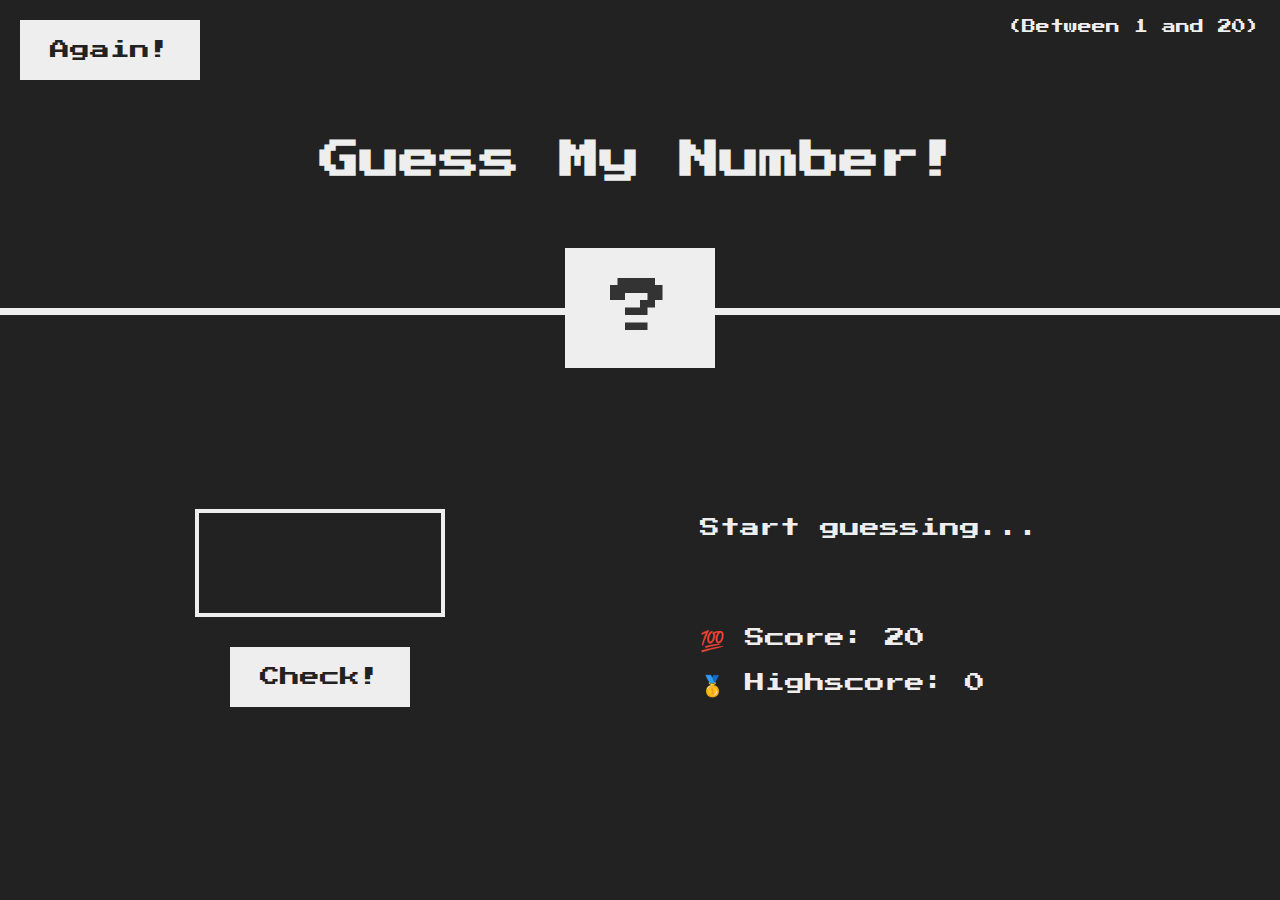
<file: 03-DOM and Events/index.html>
<!-- NOT MY CODE, PART OF THE COURSE -->

<!DOCTYPE html>
<html lang="en">
  <head>
    <meta charset="UTF-8" />
    <meta name="viewport" content="width=device-width, initial-scale=1.0" />
    <meta http-equiv="X-UA-Compatible" content="ie=edge" />
    <link rel="stylesheet" href="style.css" />
    <title>Guess My Number!</title>
  </head>
  <body>
    <header>
      <h1>Guess My Number!</h1>
      <p class="between">(Between 1 and 20)</p>
      <button class="btn again">Again!</button>
      <div class="number">?</div>
    </header>
    <main>
      <section class="left">
        <input type="number" class="guess" />
        <button class="btn check">Check!</button>
      </section>
      <section class="right">
        <p class="message">Start guessing...</p>
        <p class="label-score">💯 Score: <span class="score">20</span></p>
        <p class="label-highscore">
          🥇 Highscore: <span class="highscore">0</span>
        </p>
      </section>
    </main>
    <script src="script.js"></script>
  </body>
</html>
</file>
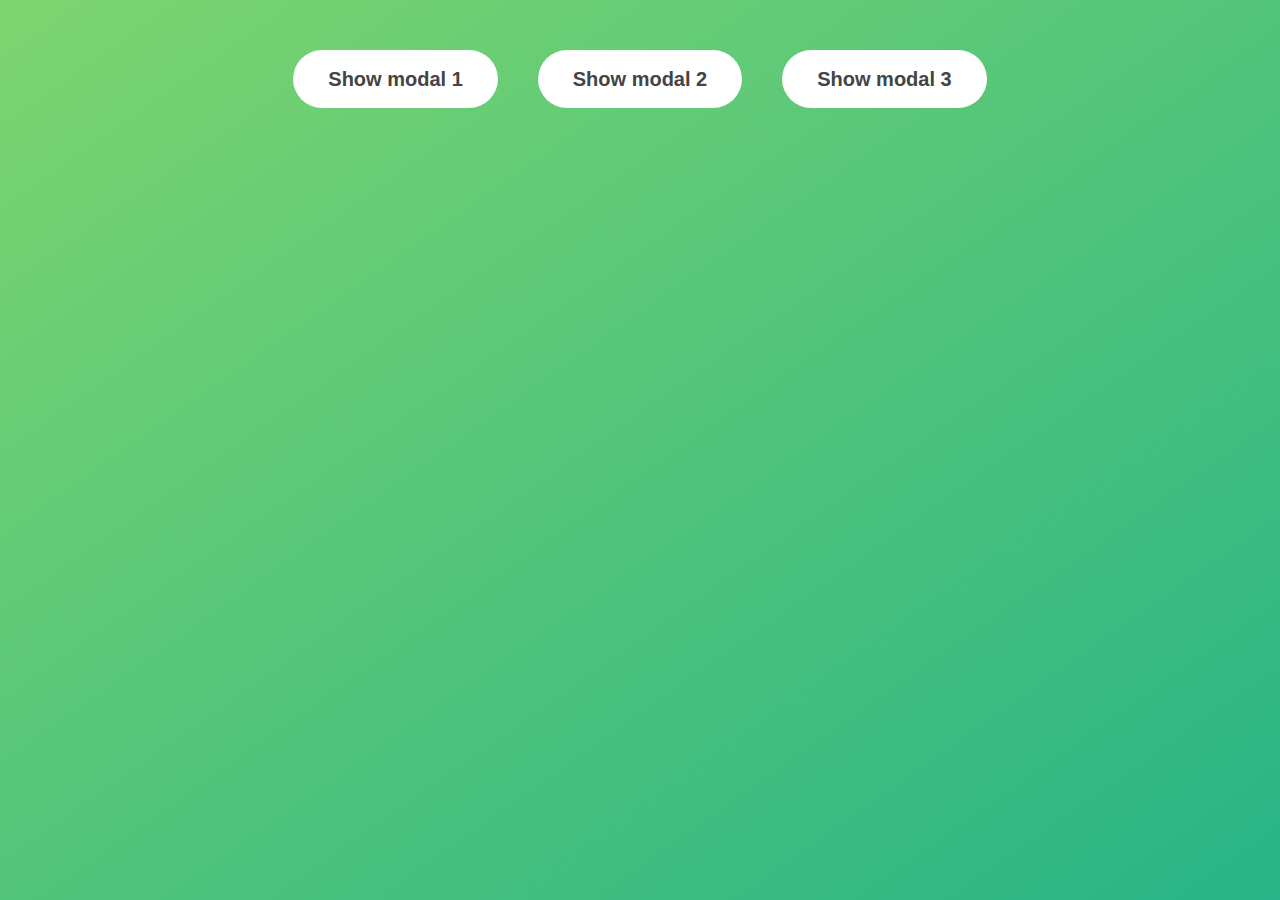
<file: 03-V2 DOM and Events/index.html>
<!DOCTYPE html>
<html lang="en">
  <head>
    <meta charset="UTF-8" />
    <meta name="viewport" content="width=device-width, initial-scale=1.0" />
    <meta http-equiv="X-UA-Compatible" content="ie=edge" />
    <link rel="stylesheet" href="style.css" />
    <title>Modal window</title>
  </head>
  <body>
    <button class="show-modal">Show modal 1</button>
    <button class="show-modal">Show modal 2</button>
    <button class="show-modal">Show modal 3</button>

    <div class="modal hidden">
      <button class="close-modal">&times;</button>
      <h1>I'm a modal window 😍</h1>
      <p>
        Lorem ipsum dolor sit amet, consectetur adipisicing elit, sed do eiusmod
        tempor incididunt ut labore et dolore magna aliqua. Ut enim ad minim
        veniam, quis nostrud exercitation ullamco laboris nisi ut aliquip ex ea
        commodo consequat. Duis aute irure dolor in reprehenderit in voluptate
        velit esse cillum dolore eu fugiat nulla pariatur. Excepteur sint
        occaecat cupidatat non proident, sunt in culpa qui officia deserunt
        mollit anim id est laborum.
      </p>
    </div>
    <div class="overlay hidden"></div>

    <script src="script.js"></script>
  </body>
</html>
</file>
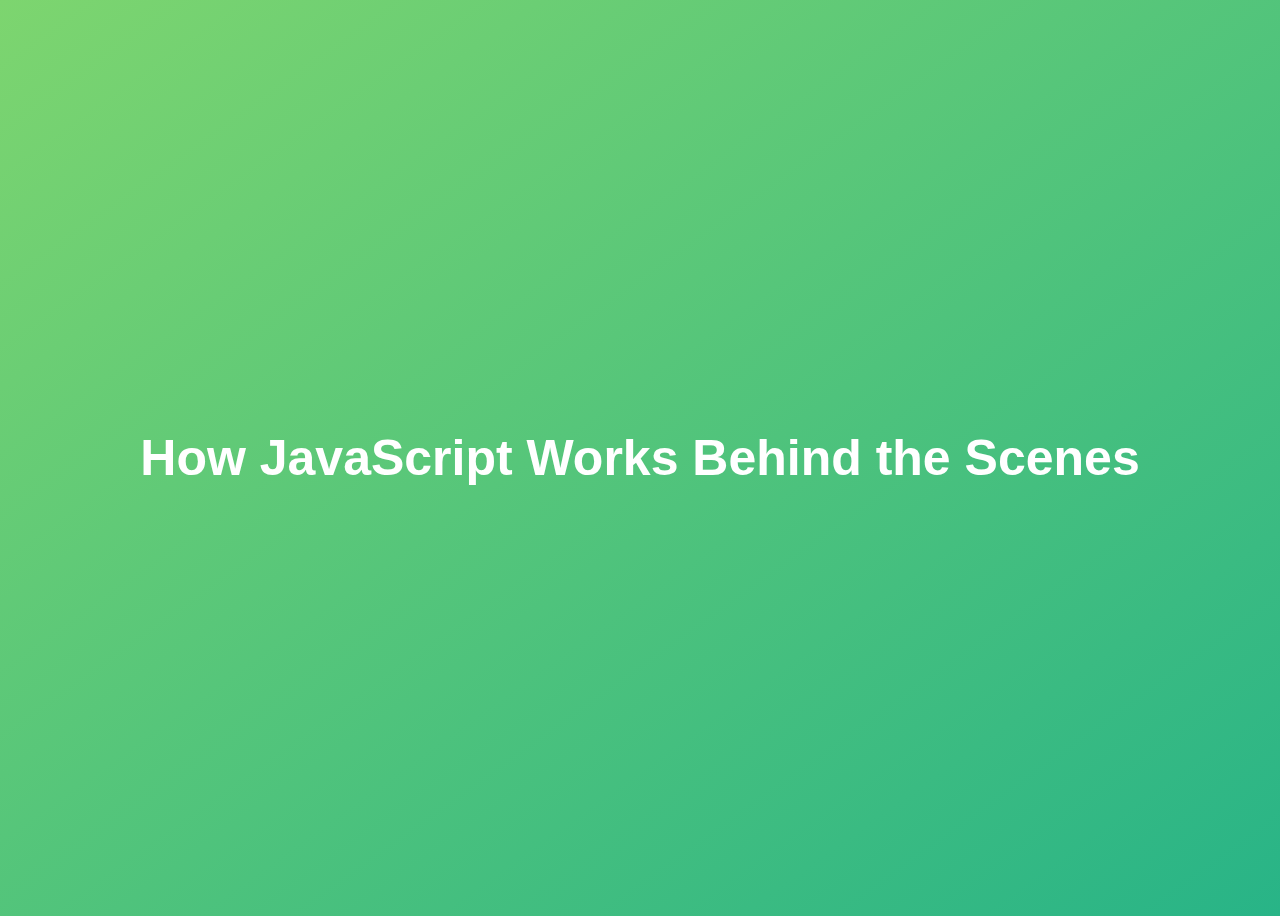
<file: 05- theory -- engine - stack - scope - hoisting - this/index.html>
<!DOCTYPE html>
<html lang="en">
  <head>
    <meta charset="UTF-8" />
    <meta name="viewport" content="width=device-width, initial-scale=1.0" />
    <meta http-equiv="X-UA-Compatible" content="ie=edge" />
    <title>How JavaScript Works Behind the Scenes</title>
    <style>
      body {
        height: 100vh;
        display: flex;
        align-items: center;
        background: linear-gradient(to top left, #28b487, #7dd56f);
      }
      h1 {
        font-family: sans-serif;
        font-size: 50px;
        line-height: 1.3;
        width: 100%;
        padding: 30px;
        text-align: center;
        color: white;
      }
    </style>
  </head>
  <body>
    <h1>How JavaScript Works Behind the Scenes</h1>
    <script src="script.js"></script>
  </body>
</html>
</file>
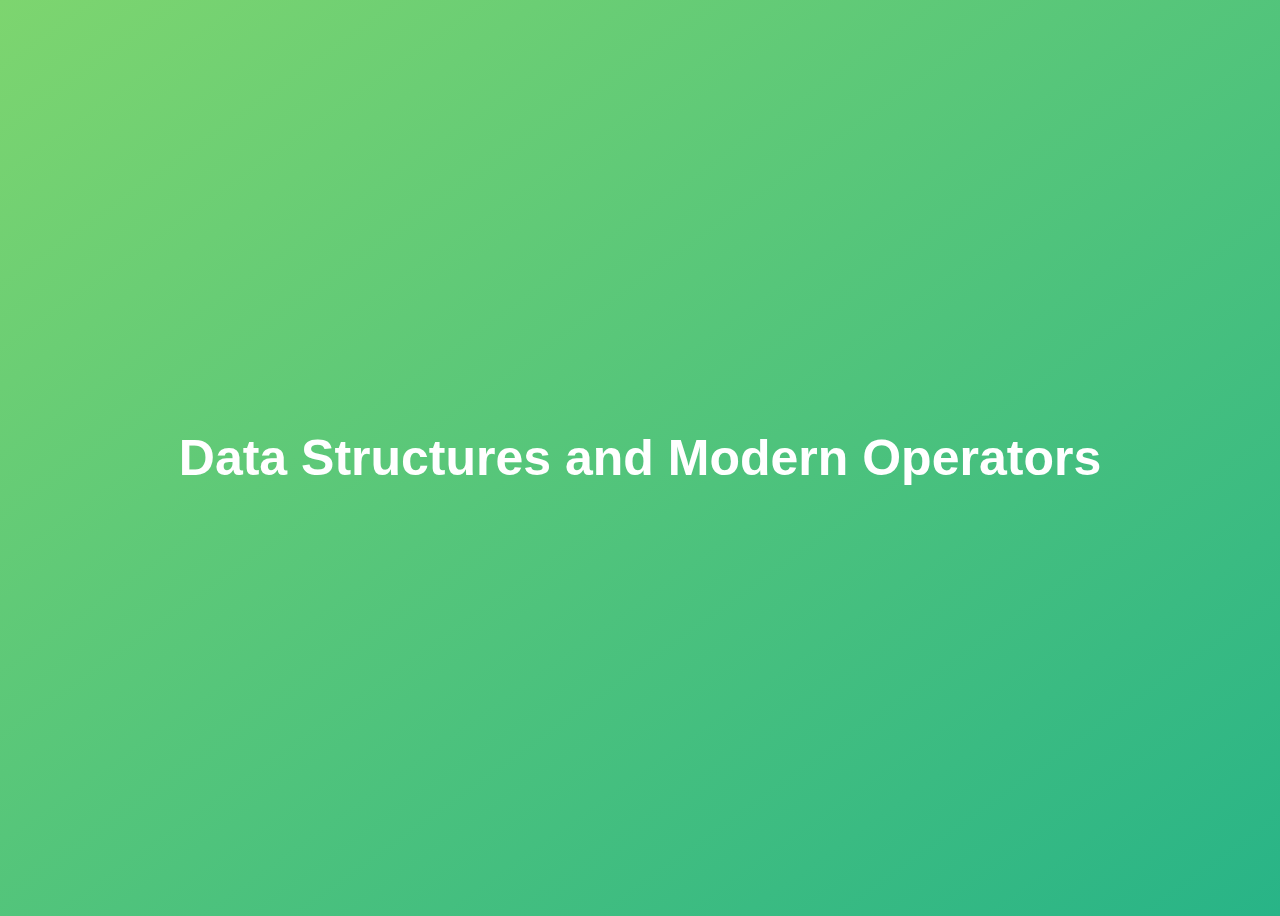
<file: 06 - data structures modern-operators strings/index.html>
<!DOCTYPE html>
<html lang="en">
  <head>
    <meta charset="UTF-8" />
    <meta name="viewport" content="width=device-width, initial-scale=1.0" />
    <meta http-equiv="X-UA-Compatible" content="ie=edge" />
    <title>Data Structures and Modern Operators</title>
    <style>
      body {
        height: 100vh;
        display: flex;
        align-items: center;
        background: linear-gradient(to top left, #28b487, #7dd56f);
      }
      h1 {
        font-family: sans-serif;
        font-size: 50px;
        line-height: 1.3;
        width: 100%;
        padding: 30px;
        text-align: center;
        color: white;
      }
      button {
        width: 50px;
        height: 20px;
        margin: 10px;
      }
      textarea {
        width: 300px;
        height: 100px;
      }
    </style>
  </head>
  <body>
    <h1>Data Structures and Modern Operators</h1>
    <script src="script.js"></script>
  </body>
</html>
</file>
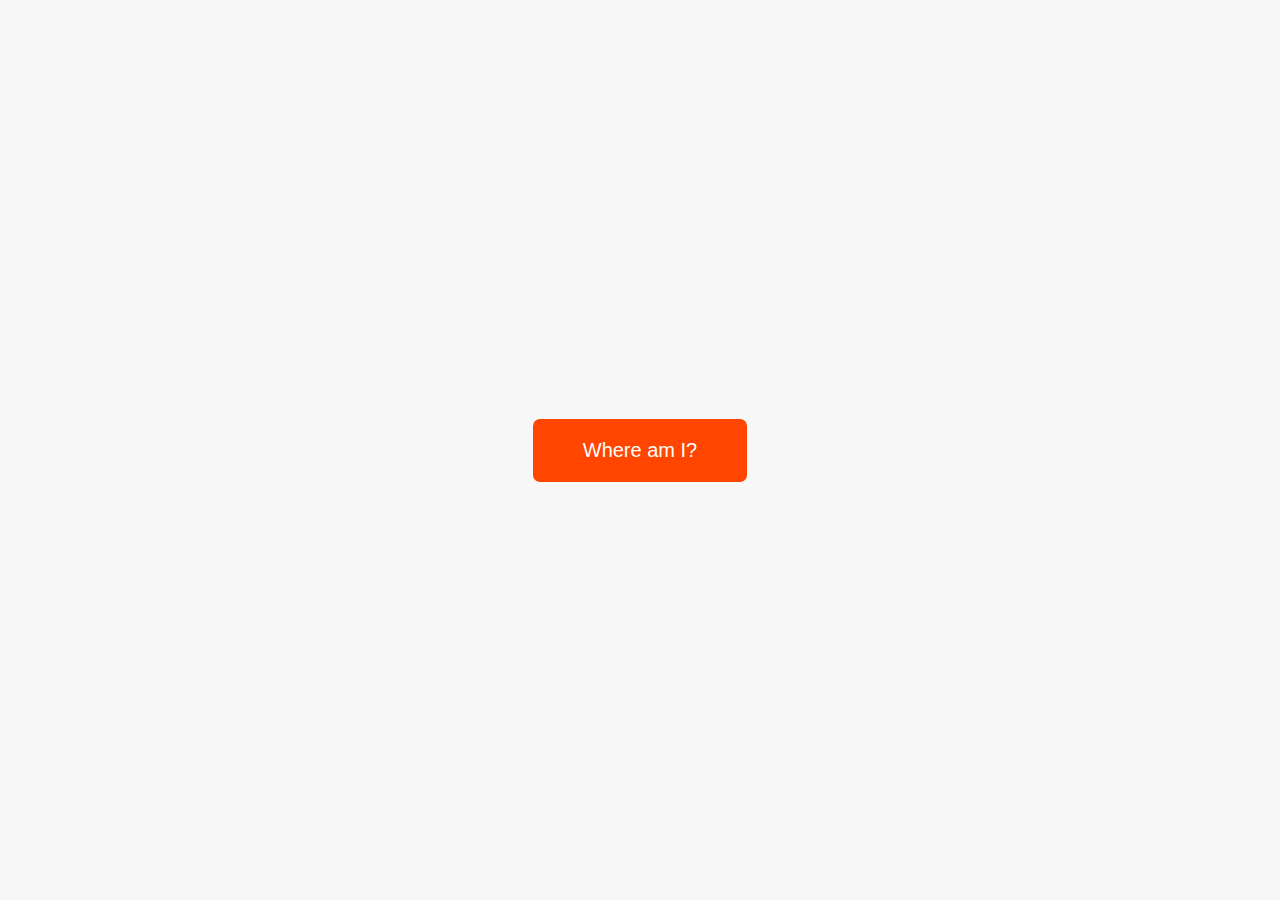
<file: 16 - Promises_asyncawait_ajax/index.html>
<!DOCTYPE html>
<html lang="en">
  <head>
    <meta charset="UTF-8" />
    <meta name="viewport" content="width=device-width, initial-scale=1.0" />
    <meta http-equiv="X-UA-Compatible" content="IE=edge" />
    <link type=text/css rel="stylesheet" href="style.css" />
    <script defer src="script.js"></script>
    <title>Asynchronous JavaScript</title>
  </head>

  <body>
    <main class="container">
      <div class="countries">
        <!--
        <article class="country">
          <img class="country__img" src="" />
          <div class="country__data">
            <h3 class="country__name">COUNTRY</h3>
            <h4 class="country__region">REGION</h4>
            <p class="country__row"><span>👫</span>POP people</p>
            <p class="country__row"><span>🗣️</span>LANG</p>
            <p class="country__row"><span>💰</span>CUR</p>
          </div>
        </article>
        -->
      </div>
      <button class="btn-country">Where am I?</button>
      <div class="images"></div>
    </main>
  </body>
</html>
</file>
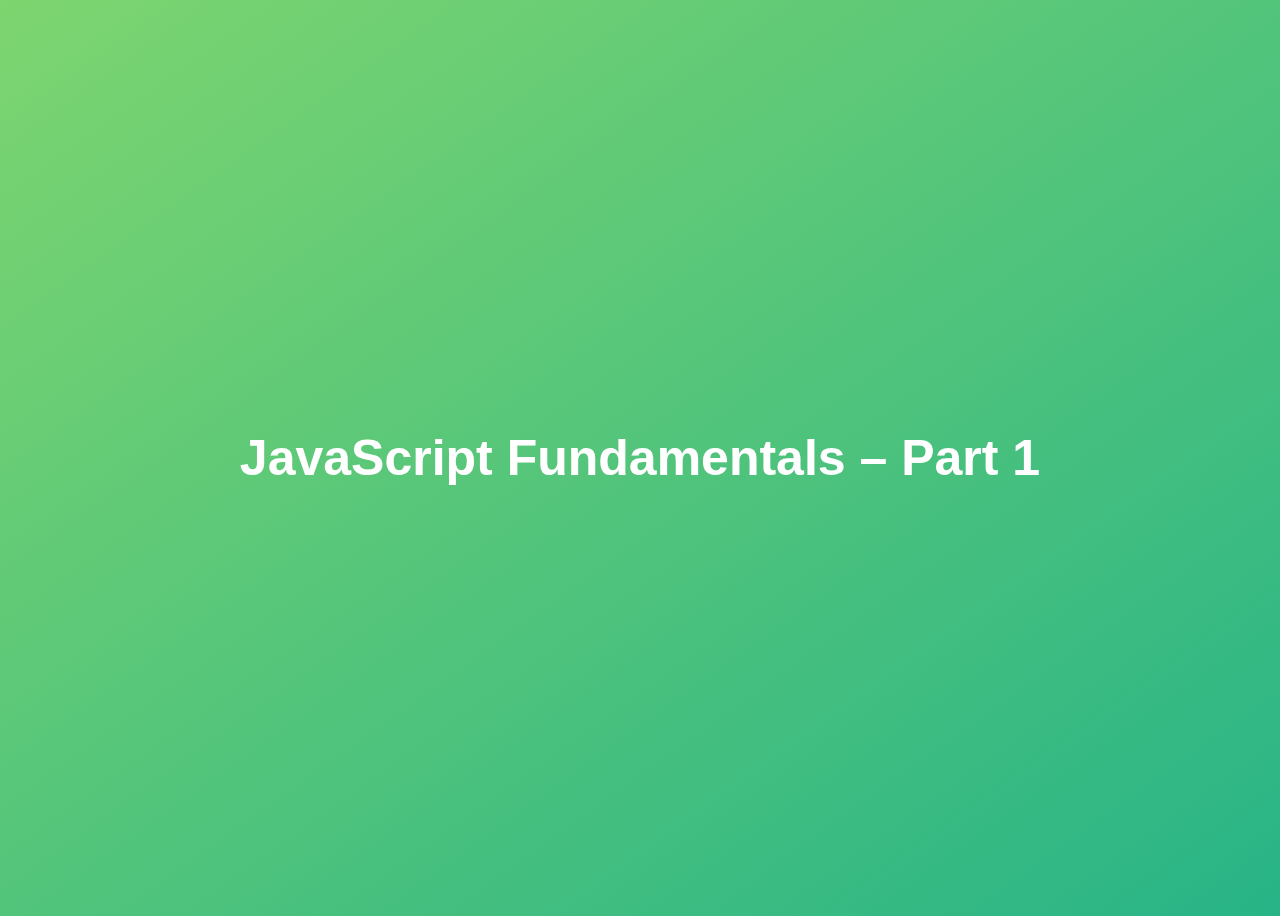
<file: 01-Fundamentals-Part-1/final/index.html>
<!DOCTYPE html>
<html lang="en">
  <head>
    <meta charset="UTF-8" />
    <meta name="viewport" content="width=device-width, initial-scale=1.0" />
    <meta http-equiv="X-UA-Compatible" content="ie=edge" />
    <title>JavaScript Fundamentals – Part 1</title>
    <style>
      body {
        height: 100vh;
        display: flex;
        align-items: center;
        background: linear-gradient(to top left, #28b487, #7dd56f);
      }
      h1 {
        font-family: sans-serif;
        font-size: 50px;
        line-height: 1.3;
        width: 100%;
        padding: 30px;
        text-align: center;
        color: white;
      }
    </style>
  </head>
  <body>
    <h1>JavaScript Fundamentals – Part 1</h1>

    <script src="script.js"></script>
  </body>
</html>
</file>
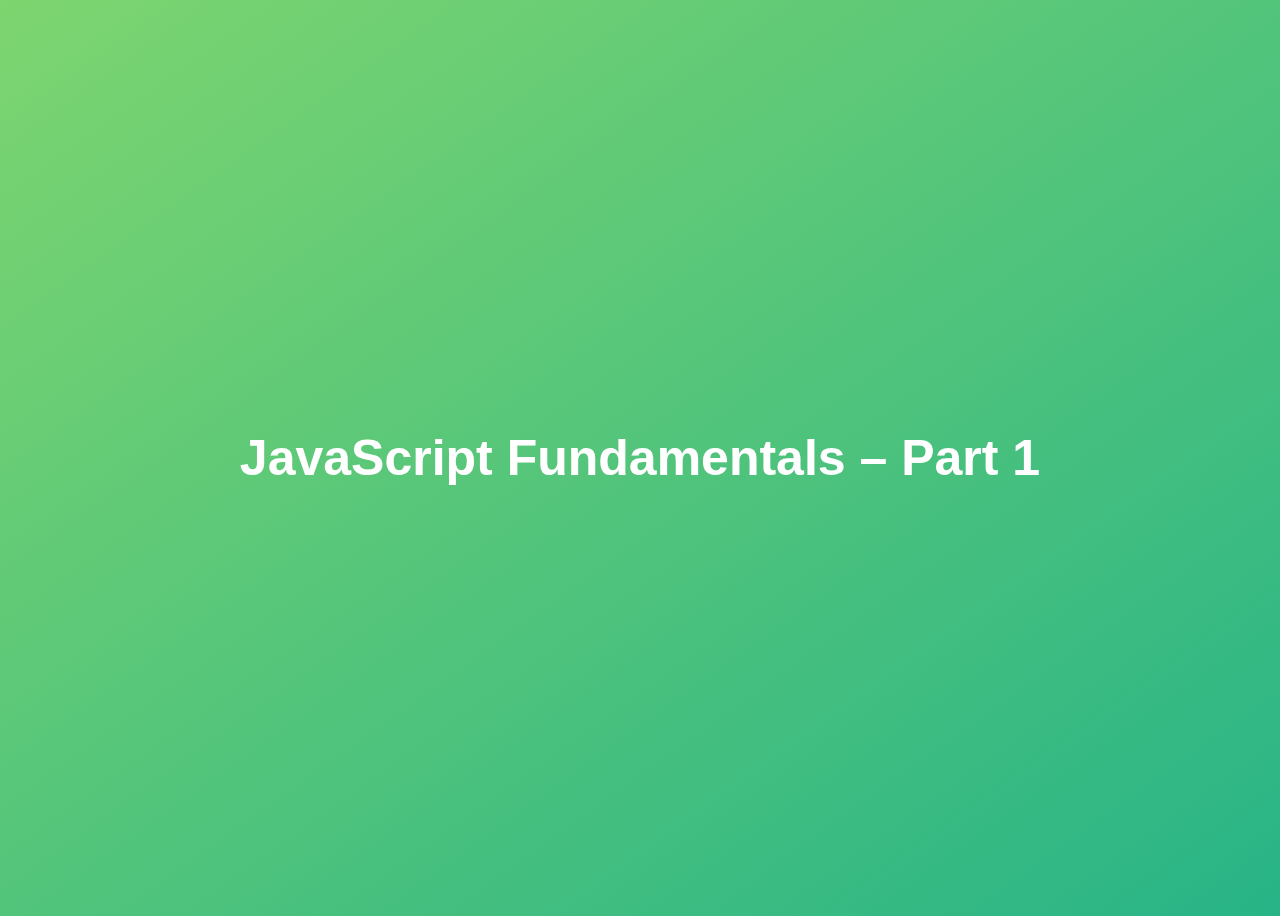
<file: 01-Fundamentals-Part-1/starter/index.html>
<!DOCTYPE html>
<html lang="en">
  <head>
    <meta charset="UTF-8" />
    <meta name="viewport" content="width=device-width, initial-scale=1.0" />
    <meta http-equiv="X-UA-Compatible" content="ie=edge" />
    <title>JavaScript Fundamentals – Part 1</title>
    <style>
      body {
        height: 100vh;
        display: flex;
        align-items: center;
        background: linear-gradient(to top left, #28b487, #7dd56f);
      }
      h1 {
        font-family: sans-serif;
        font-size: 50px;
        line-height: 1.3;
        width: 100%;
        padding: 30px;
        text-align: center;
        color: white;
      }
    </style>
  </head>
  <body>
    <h1>JavaScript Fundamentals – Part 1</h1>
  </body>
</html>
</file>
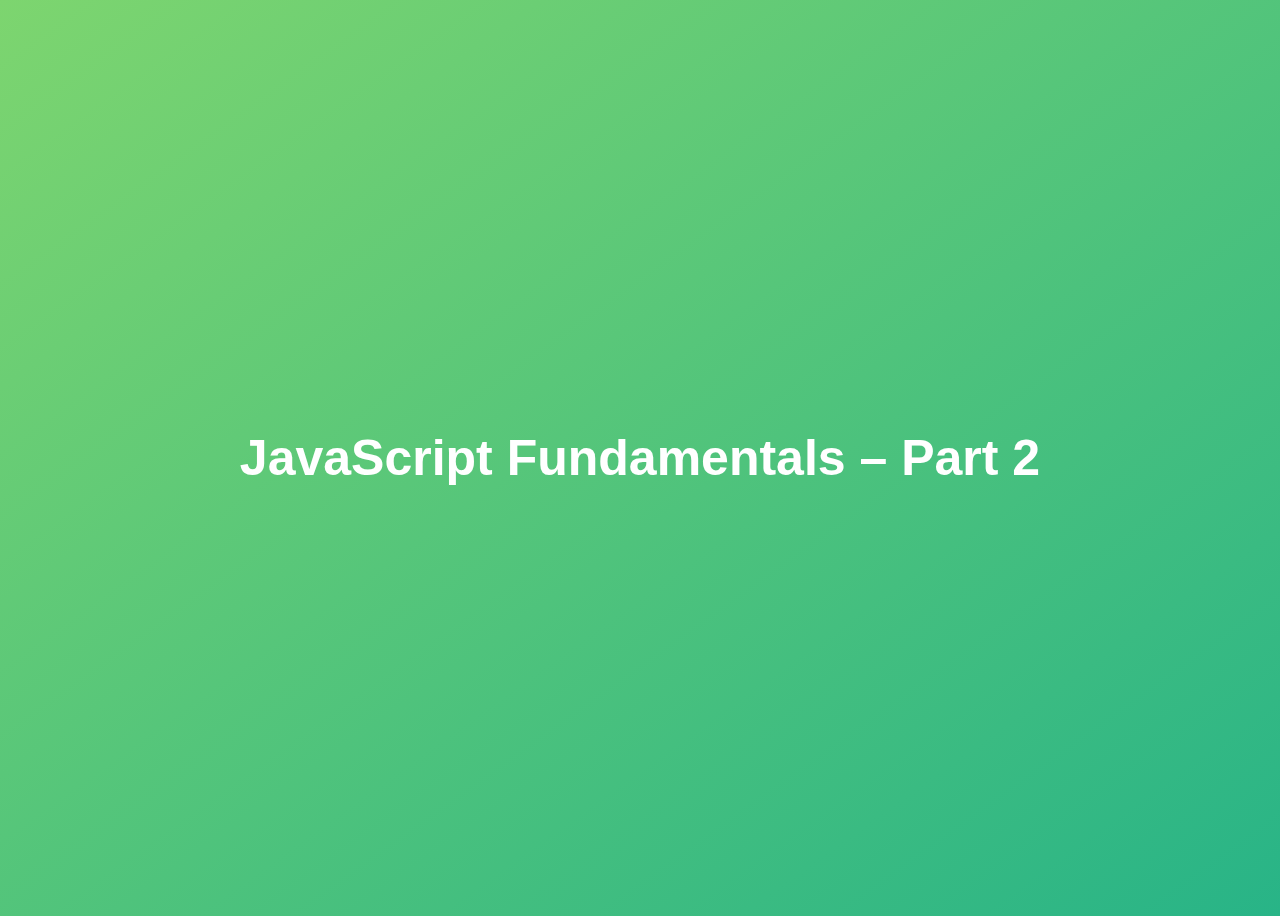
<file: 02-Fundamentals-Part-2/final/index.html>
<!DOCTYPE html>
<html lang="en">
  <head>
    <meta charset="UTF-8" />
    <meta name="viewport" content="width=device-width, initial-scale=1.0" />
    <meta http-equiv="X-UA-Compatible" content="ie=edge" />
    <title>JavaScript Fundamentals – Part 2</title>
    <style>
      body {
        height: 100vh;
        display: flex;
        align-items: center;
        background: linear-gradient(to top left, #28b487, #7dd56f);
      }
      h1 {
        font-family: sans-serif;
        font-size: 50px;
        line-height: 1.3;
        width: 100%;
        padding: 30px;
        text-align: center;
        color: white;
      }
    </style>
  </head>
  <body>
    <h1>JavaScript Fundamentals – Part 2</h1>
    <script src="script.js"></script>
  </body>
</html>
</file>
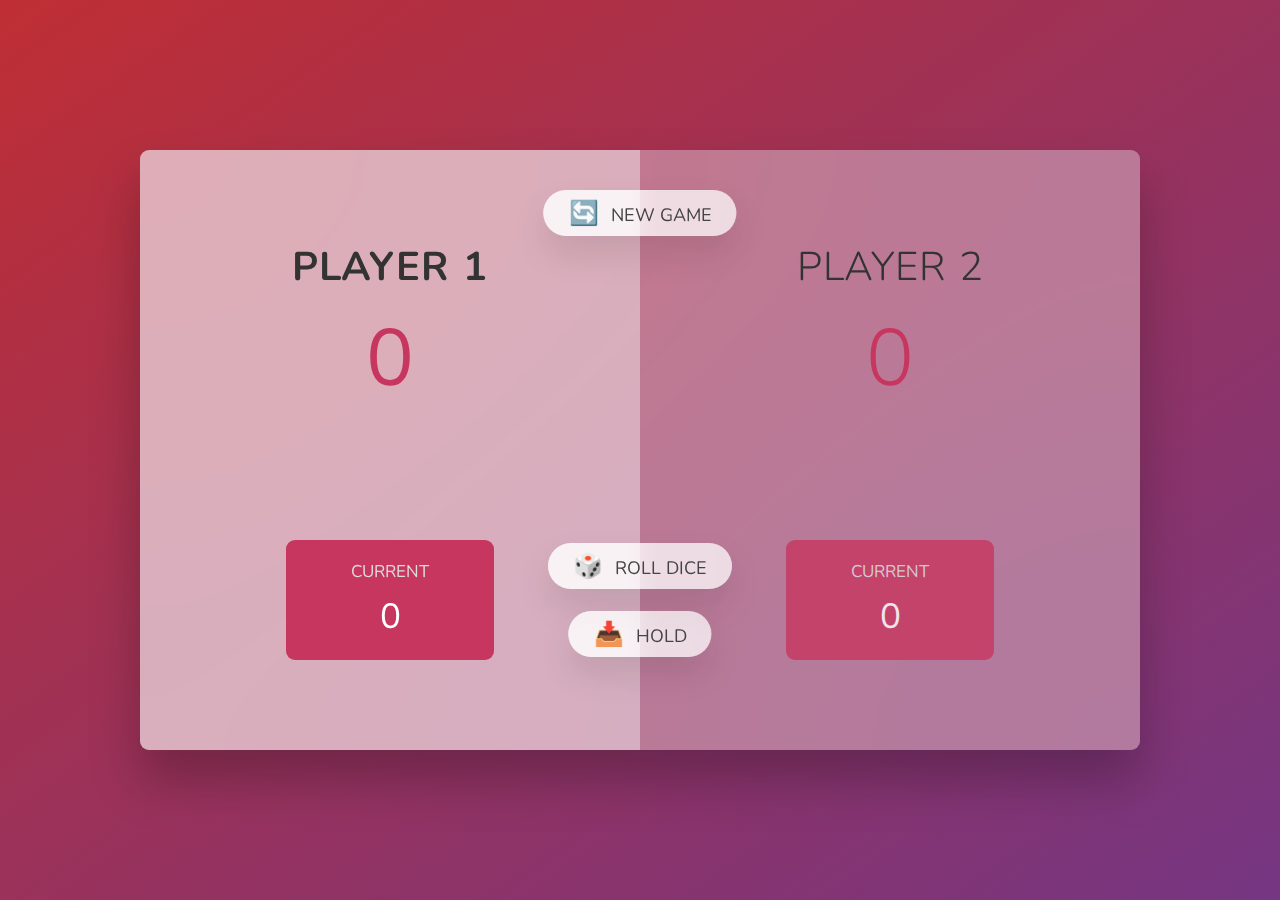
<file: 04 - DOM PIGGAME/starter/index.html>
<!DOCTYPE html>
<html lang="en">
  <head>
    <meta charset="UTF-8" />
    <meta name="viewport" content="width=device-width, initial-scale=1.0" />
    <meta http-equiv="X-UA-Compatible" content="ie=edge" />
    <link rel="stylesheet" href="style.css" />
    <title>Pig Game</title>
  </head>
  <body>
    <main>
      <section class="player player--0 player--active">
        <h2 class="name" id="name--0">Player 1</h2>
        <p class="score" id="score--0">43</p>
        <div class="current">
          <p class="current-label">Current</p>
          <p class="current-score" id="current--0">0</p>
        </div>
      </section>
      <section class="player player--1">
        <h2 class="name" id="name--1">Player 2</h2>
        <p class="score" id="score--1">24</p>
        <div class="current">
          <p class="current-label">Current</p>
          <p class="current-score" id="current--1">0</p>
        </div>
      </section>

      <img src="dice-5.png" alt="Playing dice" class="dice" />
      <button class="btn btn--new">🔄 New game</button>
      <button class="btn btn--roll">🎲 Roll dice</button>
      <button class="btn btn--hold">📥 Hold</button>
    </main>
    <script src="script.js"></script>
  </body>
</html>
</file>
<file: 03-DOM and Events/style.css>
/* NOT MY CODE, PART OF THE COURSE */

@import url('https://fonts.googleapis.com/css?family=Press+Start+2P&display=swap');

* {
  margin: 0;
  padding: 0;
  box-sizing: inherit;
}

html {
  font-size: 62.5%;
  box-sizing: border-box;
}

body {
  font-family: 'Press Start 2P', sans-serif;
  color: #eee;
  background-color: #222;
  /* background-color: #60b347; */
}

/* LAYOUT */
header {
  position: relative;
  height: 35vh;
  border-bottom: 7px solid #eee;
}

main {
  height: 65vh;
  color: #eee;
  display: flex;
  align-items: center;
  justify-content: space-around;
}

.left {
  width: 52rem;
  display: flex;
  flex-direction: column;
  align-items: center;
}

.right {
  width: 52rem;
  font-size: 2rem;
}

/* ELEMENTS STYLE */
h1 {
  font-size: 4rem;
  text-align: center;
  position: absolute;
  width: 100%;
  top: 52%;
  left: 50%;
  transform: translate(-50%, -50%);
}

.number {
  background: #eee;
  color: #333;
  font-size: 6rem;
  width: 15rem;
  padding: 3rem 0rem;
  text-align: center;
  position: absolute;
  bottom: 0;
  left: 50%;
  transform: translate(-50%, 50%);
}

.between {
  font-size: 1.4rem;
  position: absolute;
  top: 2rem;
  right: 2rem;
}

.again {
  position: absolute;
  top: 2rem;
  left: 2rem;
}

.guess {
  background: none;
  border: 4px solid #eee;
  font-family: inherit;
  color: inherit;
  font-size: 5rem;
  padding: 2.5rem;
  width: 25rem;
  text-align: center;
  display: block;
  margin-bottom: 3rem;
}

.btn {
  border: none;
  background-color: #eee;
  color: #222;
  font-size: 2rem;
  font-family: inherit;
  padding: 2rem 3rem;
  cursor: pointer;
}

.btn:hover {
  background-color: #ccc;
}

.message {
  margin-bottom: 8rem;
  height: 3rem;
}

.label-score {
  margin-bottom: 2rem;
}
</file>
<file: 03-V2 DOM and Events/style.css>
* {
  margin: 0;
  padding: 0;
  box-sizing: inherit;
}

html {
  font-size: 62.5%;
  box-sizing: border-box;
}

body {
  font-family: sans-serif;
  color: #333;
  line-height: 1.5;
  height: 100vh;
  position: relative;
  display: flex;
  align-items: flex-start;
  justify-content: center;
  background: linear-gradient(to top left, #28b487, #7dd56f);
}

.show-modal {
  font-size: 2rem;
  font-weight: 600;
  padding: 1.75rem 3.5rem;
  margin: 5rem 2rem;
  border: none;
  background-color: #fff;
  color: #444;
  border-radius: 10rem;
  cursor: pointer;
}

.close-modal {
  position: absolute;
  top: 1.2rem;
  right: 2rem;
  font-size: 5rem;
  color: #333;
  cursor: pointer;
  border: none;
  background: none;
}

h1 {
  font-size: 2.5rem;
  margin-bottom: 2rem;
}

p {
  font-size: 1.8rem;
}

/* -------------------------- */
/* CLASSES TO MAKE MODAL WORK */
.hidden {
  display: none;
}

.modal {
  position: absolute;
  top: 50%;
  left: 50%;
  transform: translate(-50%, -50%);
  width: 70%;

  background-color: white;
  padding: 6rem;
  border-radius: 5px;
  box-shadow: 0 3rem 5rem rgba(0, 0, 0, 0.3);
  z-index: 10;
}

.overlay {
  position: absolute;
  top: 0;
  left: 0;
  width: 100%;
  height: 100%;
  background-color: rgba(0, 0, 0, 0.6);
  backdrop-filter: blur(3px);
  z-index: 5;
}
</file>
<file: 16 - Promises_asyncawait_ajax/style.css>
* {
  margin: 0;
  padding: 0;
  box-sizing: inherit;
}

html {
  font-size: 62.5%;
  box-sizing: border-box;
}

body {
  font-family: system-ui;
  color: #555;
  background-color: #f7f7f7;
  min-height: 100vh;

  display: flex;
  align-items: center;
  justify-content: center;
}

.container {
  display: flex;
  flex-flow: column;
  align-items: center;
}

.countries {
  /* margin-bottom: 8rem; */
  display: flex;

  font-size: 2rem;
  opacity: 0;
  transition: opacity 1s;
}

.country {
  background-color: #fff;
  box-shadow: 0 2rem 5rem 1rem rgba(0, 0, 0, 0.1);
  font-size: 1.8rem;
  width: 30rem;
  border-radius: 0.7rem;
  margin: 0 3rem;
  /* overflow: hidden; */
}

.neighbour::before {
  content: 'Neighbour country';
  width: 100%;
  position: absolute;
  top: -4rem;

  text-align: center;
  font-size: 1.8rem;
  font-weight: 600;
  text-transform: uppercase;
  color: #888;
}

.neighbour {
  transform: scale(0.8) translateY(1rem);
  margin-left: 0;
}

.country__img {
  width: 30rem;
  height: 17rem;
  object-fit: cover;
  background-color: #eee;
  border-top-left-radius: 0.7rem;
  border-top-right-radius: 0.7rem;
}

.country__data {
  padding: 2.5rem 3.75rem 3rem 3.75rem;
}

.country__name {
  font-size: 2.7rem;
  margin-bottom: 0.7rem;
}

.country__region {
  font-size: 1.4rem;
  margin-bottom: 2.5rem;
  text-transform: uppercase;
  color: #888;
}

.country__row:not(:last-child) {
  margin-bottom: 1rem;
}

.country__row span {
  display: inline-block;
  margin-right: 2rem;
  font-size: 2.4rem;
}

.btn-country {
  border: none;
  font-size: 2rem;
  padding: 2rem 5rem;
  border-radius: 0.7rem;
  color: white;
  background-color: orangered;
  cursor: pointer;
}

.images {
  display: flex;
}

.images img {
  display: block;
  width: 80rem;
  margin: 4rem;
}

.images img.parallel {
  width: 40rem;
  margin: 2rem;
  border: 3rem solid white;
  box-shadow: 0 2rem 5rem 1rem rgba(0, 0, 0, 0.1);
}
</file>
<file: 04 - DOM PIGGAME/starter/style.css>
@import url('https://fonts.googleapis.com/css2?family=Nunito&display=swap');

* {
  margin: 0;
  padding: 0;
  box-sizing: inherit;
}

html {
  font-size: 62.5%;
  box-sizing: border-box;
}

body {
  font-family: 'Nunito', sans-serif;
  font-weight: 400;
  height: 100vh;
  color: #333;
  background-image: linear-gradient(to top left, #753682 0%, #bf2e34 100%);
  display: flex;
  align-items: center;
  justify-content: center;
}

/* LAYOUT */
main {
  position: relative;
  width: 100rem;
  height: 60rem;
  background-color: rgba(255, 255, 255, 0.35);
  backdrop-filter: blur(200px);
  filter: blur();
  box-shadow: 0 3rem 5rem rgba(0, 0, 0, 0.25);
  border-radius: 9px;
  overflow: hidden;
  display: flex;
}

.player {
  flex: 50%;
  padding: 9rem;
  display: flex;
  flex-direction: column;
  align-items: center;
  transition: all 0.75s;
}

/* ELEMENTS */
.name {
  position: relative;
  font-size: 4rem;
  text-transform: uppercase;
  letter-spacing: 1px;
  word-spacing: 2px;
  font-weight: 300;
  margin-bottom: 1rem;
}

.score {
  font-size: 8rem;
  font-weight: 300;
  color: #c7365f;
  margin-bottom: auto;
}

.player--active {
  background-color: rgba(255, 255, 255, 0.4);
}
.player--active .name {
  font-weight: 700;
}
.player--active .score {
  font-weight: 400;
}

.player--active .current {
  opacity: 1;
}

.current {
  background-color: #c7365f;
  opacity: 0.8;
  border-radius: 9px;
  color: #fff;
  width: 65%;
  padding: 2rem;
  text-align: center;
  transition: all 0.75s;
}

.current-label {
  text-transform: uppercase;
  margin-bottom: 1rem;
  font-size: 1.7rem;
  color: #ddd;
}

.current-score {
  font-size: 3.5rem;
}

/* ABSOLUTE POSITIONED ELEMENTS */
.btn {
  position: absolute;
  left: 50%;
  transform: translateX(-50%);
  color: #444;
  background: none;
  border: none;
  font-family: inherit;
  font-size: 1.8rem;
  text-transform: uppercase;
  cursor: pointer;
  font-weight: 400;
  transition: all 0.2s;

  background-color: white;
  background-color: rgba(255, 255, 255, 0.6);
  backdrop-filter: blur(10px);

  padding: 0.7rem 2.5rem;
  border-radius: 50rem;
  box-shadow: 0 1.75rem 3.5rem rgba(0, 0, 0, 0.1);
}

.btn::first-letter {
  font-size: 2.4rem;
  display: inline-block;
  margin-right: 0.7rem;
}

.btn--new {
  top: 4rem;
}
.btn--roll {
  top: 39.3rem;
}
.btn--hold {
  top: 46.1rem;
}

.btn:active {
  transform: translate(-50%, 3px);
  box-shadow: 0 1rem 2rem rgba(0, 0, 0, 0.15);
}

.btn:focus {
  outline: none;
}

.dice {
  position: absolute;
  left: 50%;
  top: 16.5rem;
  transform: translateX(-50%);
  height: 10rem;
  box-shadow: 0 2rem 5rem rgba(0, 0, 0, 0.2);
}

.player--winner {
  background-color: #2f2f2f;
}

.player--winner .name {
  font-weight: 700;
  color: #c7365f;
}

.hidden {
  display: none;
}
</file>
